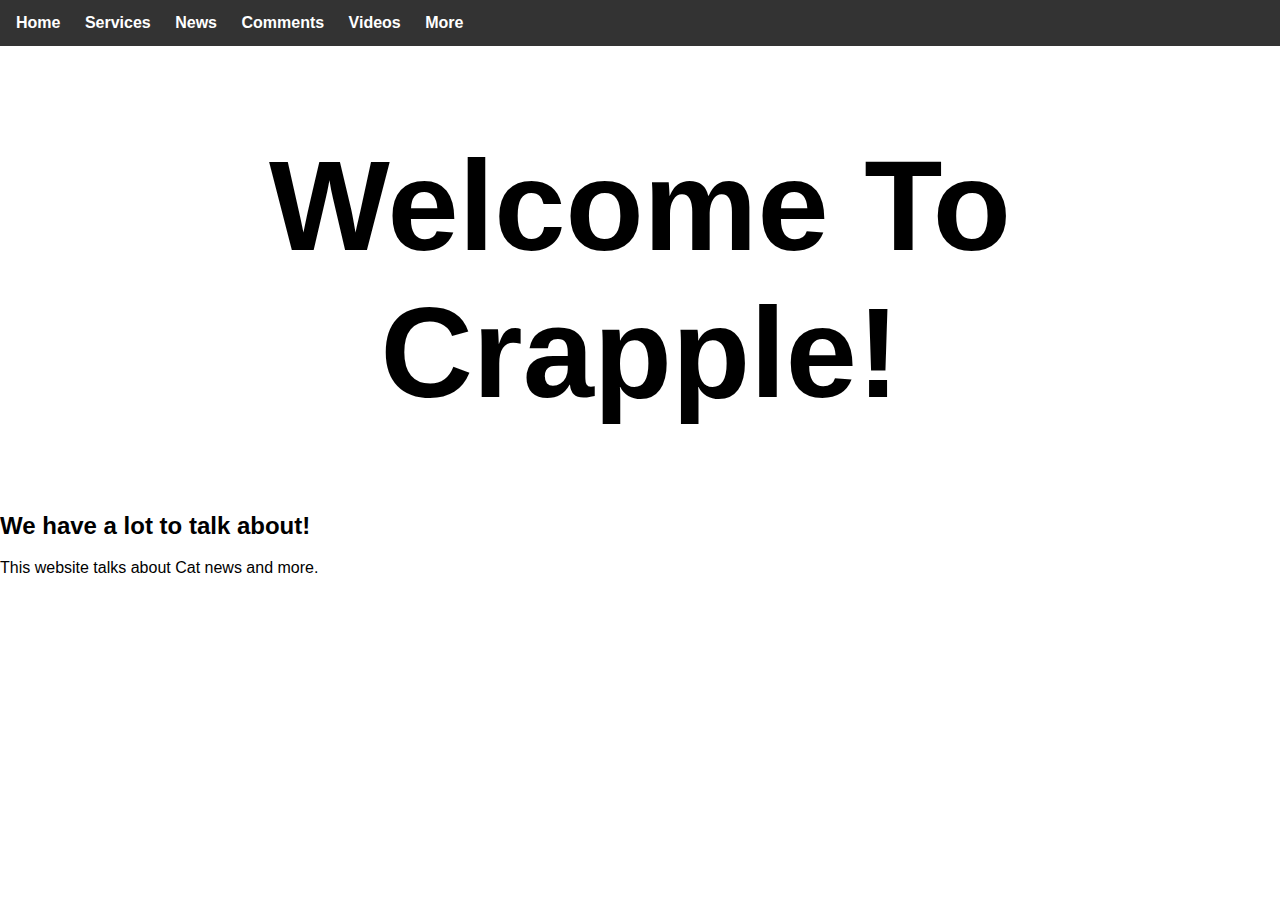
<file: index.html>
<!DOCTYPE html>
<html>
    <head>
        <meta name="viewport" content="width=device-width, initial-scale=1.0">
        <title>Crapple</title>
        <link rel="shortcut icon" type="image/x-icon" href="favicon.ico">
        <link rel="stylesheet" href="style.css" type="text/css">
    </head>
    <body>
   <ul class="nav-menu">
        <li><a href="https://crappleco.github.io/CrappleHome/">Home</a></li>
        <li>
            <a href="#">Services</a>
            <ul class="dropdown">
                <li><a href="#">Web Design</a></li>
                <li><a href="#">Graphic Design</a></li>
                <li><a href="#">SEO</a></li>
            </ul>
        </li>
        <li><a href="crapplenews.html">News</a></li>
        <li><a href="com.html">Comments</a></li>
        <li><a href="videos.html">Videos</a></li>
        <li>
            <a href="#">More</a>
            <ul class="dropdown">
                <li><a href="aboutus.html">About</a></li>
                <li><a href="#">FAQs</a></li>
                <li><a href="#">Privacy Policy</a></li>
            </ul>
            
 
        </li>
    </ul>
        <div class="container">
        <h1 class = "h1" style="font-size:10vw">Welcome To Crapple!</h1>
            <h2>We have a lot to talk about!</h2>
        <p>This website talks about Cat news and more.</p>
    </div>
    </body>
</html>
</file>
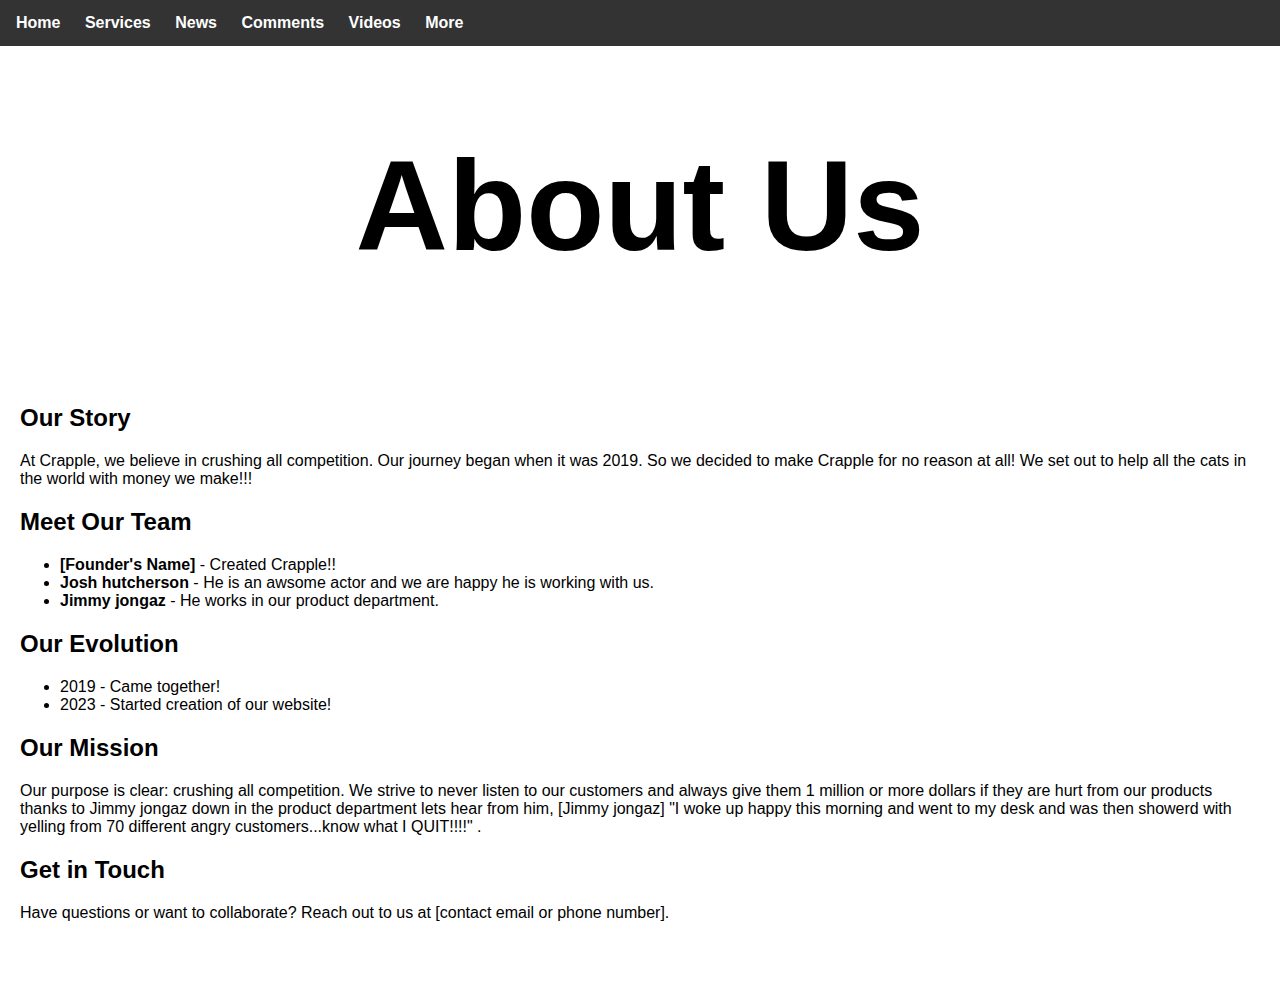
<file: aboutus.html>
<!DOCTYPE html>
<html>
    <head>
        <meta name="viewport" content="width=device-width, initial-scale=1.0">
        <title>AboutCrapple</title>
          <link rel="shortcut icon" type="image/x-icon" href="favicon.ico">
   <link rel="stylesheet" href="style.css" type="text/css">
    </head>
    <body>
<ul class="nav-menu">
        <li><a href="https://crappleco.github.io/CrappleHome/">Home</a></li>
        <li>
            <a href="#">Services</a>
            <ul class="dropdown">
                <li><a href="#">Web Design</a></li>
                <li><a href="#">Graphic Design</a></li>
                <li><a href="#">SEO</a></li>
            </ul>
        </li>
        <li><a href="crapplenews.html">News</a></li>
        <li><a href="com.html">Comments</a></li>
        <li><a href="videos.html">Videos</a></li>
        <li>
            <a href="#">More</a>
            <ul class="dropdown">
                <li><a href="aboutus.html">About</a></li>
                <li><a href="#">FAQs</a></li>
                <li><a href="#">Privacy Policy</a></li>
            </ul>
          
        </li>
    </ul>
    <h1 class = "h1" style="font-size:10vw">About Us</h1>

    <main>
        <section id="our-story">
            <h2>Our Story</h2>
            <p>At Crapple, we believe in crushing all competition. Our journey began when it was 2019. So we decided to make Crapple for no reason at all! We set out to help all the cats in the world with money we make!!!</p>
        </section>
        <section id="meet-the-team">
            <h2>Meet Our Team</h2>
            <ul>
                <li><strong>[Founder's Name]</strong> - Created Crapple!!</li>
                <li><strong>Josh hutcherson</strong> - He is an awsome actor and we are happy he is working with us.</li>
                <li><strong>Jimmy jongaz</strong> - He works in our product department.</li>
            </ul>
        </section>
        <section id="our-evolution">
            <h2>Our Evolution</h2>
            <ul>
                <li>2019 - Came together!</li>
                <li>2023 - Started creation of our website!</li>
            </ul>
        </section>
        <section id="our-mission">
            <h2>Our Mission</h2>
            <p>Our purpose is clear: crushing all competition. We strive to never listen to our customers and always give them 1 million or more dollars if they are hurt from our products thanks to Jimmy jongaz down in the product department lets hear from him, [Jimmy jongaz] "I woke up happy this morning and went to my desk and was then showerd with yelling from 70 different angry customers...know what I QUIT!!!!" .</p>
        </section>
        <section id="get-in-touch">
            <h2>Get in Touch</h2>
            <p>Have questions or want to collaborate? Reach out to us at [contact email or phone number].</p>
        </section>
    </main>    <br>


    </body>
</html>
</file>
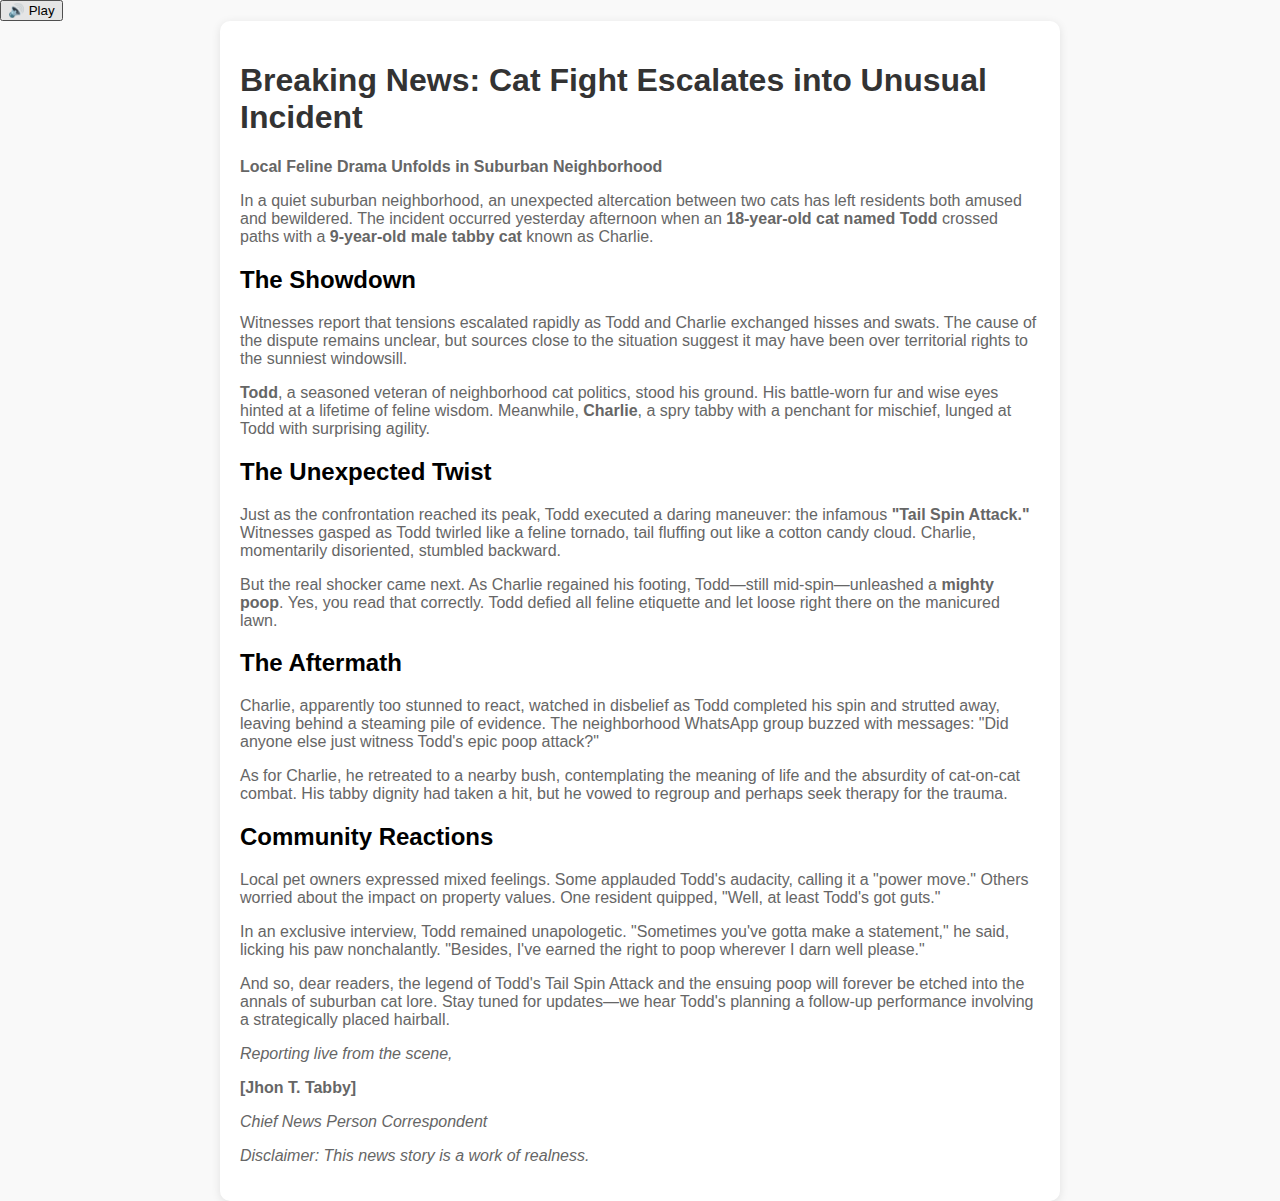
<file: catfight.html>
<!DOCTYPE html>
<html lang="en">
<head>
    <meta charset="UTF-8">
    <meta name="viewport" content="width=device-width, initial-scale=1.0">
     <link rel="shortcut icon" type="image/x-icon" href="favicon.ico">
    <title>Breaking News: Cat Fight Escalates</title>
    <style>
        body {
            font-family: Arial, sans-serif;
            background-color: #f9f9f9;
            margin: 0;
            padding: 0;
        }
        .container {
            max-width: 800px;
            margin: 0 auto;
            padding: 20px;
            background-color: #ffffff;
            border-radius: 10px;
            box-shadow: 0 2px 10px rgba(0, 0, 0, 0.1);
        }
        h1 {
            color: #333;
        }
        p {
            color: #666;
        }
    </style>
</head>
<body>
    <script>
        // Check if browser supports SpeechSynthesis
if ('speechSynthesis' in window) {
    var synthesis = window.speechSynthesis;
} else {
    console.log('Text-to-speech not supported.');
}

// Create an utterance with your desired message
var msg = new SpeechSynthesisUtterance("Breaking News: Cat Fight Escalates into Unusual Incident
Local Feline Drama Unfolds in Suburban Neighborhood

In a quiet suburban neighborhood, an unexpected altercation between two cats has left residents both amused and bewildered. The incident occurred yesterday afternoon when an 18-year-old cat named Todd crossed paths with a 9-year-old male tabby cat known as Charlie.

The Showdown
Witnesses report that tensions escalated rapidly as Todd and Charlie exchanged hisses and swats. The cause of the dispute remains unclear, but sources close to the situation suggest it may have been over territorial rights to the sunniest windowsill.

Todd, a seasoned veteran of neighborhood cat politics, stood his ground. His battle-worn fur and wise eyes hinted at a lifetime of feline wisdom. Meanwhile, Charlie, a spry tabby with a penchant for mischief, lunged at Todd with surprising agility.

The Unexpected Twist
Just as the confrontation reached its peak, Todd executed a daring maneuver: the infamous "Tail Spin Attack." Witnesses gasped as Todd twirled like a feline tornado, tail fluffing out like a cotton candy cloud. Charlie, momentarily disoriented, stumbled backward.

But the real shocker came next. As Charlie regained his footing, Todd—still mid-spin—unleashed a mighty poop. Yes, you read that correctly. Todd defied all feline etiquette and let loose right there on the manicured lawn.

The Aftermath
Charlie, apparently too stunned to react, watched in disbelief as Todd completed his spin and strutted away, leaving behind a steaming pile of evidence. The neighborhood WhatsApp group buzzed with messages: "Did anyone else just witness Todd's epic poop attack?"

As for Charlie, he retreated to a nearby bush, contemplating the meaning of life and the absurdity of cat-on-cat combat. His tabby dignity had taken a hit, but he vowed to regroup and perhaps seek therapy for the trauma.

Community Reactions
Local pet owners expressed mixed feelings. Some applauded Todd's audacity, calling it a "power move." Others worried about the impact on property values. One resident quipped, "Well, at least Todd's got guts."

In an exclusive interview, Todd remained unapologetic. "Sometimes you've gotta make a statement," he said, licking his paw nonchalantly. "Besides, I've earned the right to poop wherever I darn well please."

And so, dear readers, the legend of Todd's Tail Spin Attack and the ensuing poop will forever be etched into the annals of suburban cat lore. Stay tuned for updates—we hear Todd's planning a follow-up performance involving a strategically placed hairball.

Reporting live from the scene,

[Jhon T. Tabby]

Chief News Person Correspondent

Disclaimer: This news story is a work of realness.");

// Optional: Set voice, pitch, and rate (adjust as needed)
// msg.voice = synthesis.getVoices()[0]; // Set a specific voice
// msg.pitch = 1; // Pitch (0 to 2)
// msg.rate = 1; // Speaking rate (0.1 to 10)

// Speak the message
synthesis.speak(msg);

    </script>
    
  <script src="https://code.responsivevoice.org/responsivevoice.js?key=zvhUFgaX"></script>
    <input onclick="responsiveVoice.speak('Breaking News: Cat Fight Escalates into Unusual Incident
Local Feline Drama Unfolds in Suburban Neighborhood

In a quiet suburban neighborhood, an unexpected altercation between two cats has left residents both amused and bewildered. The incident occurred yesterday afternoon when an 18-year-old cat named Todd crossed paths with a 9-year-old male tabby cat known as Charlie.

The Showdown
Witnesses report that tensions escalated rapidly as Todd and Charlie exchanged hisses and swats. The cause of the dispute remains unclear, but sources close to the situation suggest it may have been over territorial rights to the sunniest windowsill.

Todd, a seasoned veteran of neighborhood cat politics, stood his ground. His battle-worn fur and wise eyes hinted at a lifetime of feline wisdom. Meanwhile, Charlie, a spry tabby with a penchant for mischief, lunged at Todd with surprising agility.

The Unexpected Twist
Just as the confrontation reached its peak, Todd executed a daring maneuver: the infamous "Tail Spin Attack." Witnesses gasped as Todd twirled like a feline tornado, tail fluffing out like a cotton candy cloud. Charlie, momentarily disoriented, stumbled backward.

But the real shocker came next. As Charlie regained his footing, Todd—still mid-spin—unleashed a mighty poop. Yes, you read that correctly. Todd defied all feline etiquette and let loose right there on the manicured lawn.

The Aftermath
Charlie, apparently too stunned to react, watched in disbelief as Todd completed his spin and strutted away, leaving behind a steaming pile of evidence. The neighborhood WhatsApp group buzzed with messages: "Did anyone else just witness Todd's epic poop attack?"

As for Charlie, he retreated to a nearby bush, contemplating the meaning of life and the absurdity of cat-on-cat combat. His tabby dignity had taken a hit, but he vowed to regroup and perhaps seek therapy for the trauma.

Community Reactions
Local pet owners expressed mixed feelings. Some applauded Todd's audacity, calling it a "power move." Others worried about the impact on property values. One resident quipped, "Well, at least Todd's got guts."

In an exclusive interview, Todd remained unapologetic. "Sometimes you've gotta make a statement," he said, licking his paw nonchalantly. "Besides, I've earned the right to poop wherever I darn well please."

And so, dear readers, the legend of Todd's Tail Spin Attack and the ensuing poop will forever be etched into the annals of suburban cat lore. Stay tuned for updates—we hear Todd's planning a follow-up performance involving a strategically placed hairball.

Reporting live from the scene,

[Jhon T. Tabby]

Chief News Person Correspondent

Disclaimer: This news story is a work of realness.');" type="button" value="🔊 Play" />

    <script>
        function speakText(text) {
    var msg = new SpeechSynthesisUtterance(text);
    window.speechSynthesis.speak(msg);
}

// Usage:
speakText("
Witnesses report that tensions escalated rapidly as Todd and Charlie exchanged hisses and swats. The cause of the dispute remains unclear, but sources close to the situation suggest it may have been over territorial rights to the sunniest windowsill.

Todd, a seasoned veteran of neighborhood cat politics, stood his ground. His battle-worn fur and wise eyes hinted at a lifetime of feline wisdom. Meanwhile, Charlie, a spry tabby with a penchant for mischief, lunged at Todd with surprising agility.

The Unexpected Twist
Just as the confrontation reached its peak, Todd executed a daring maneuver: the infamous "Tail Spin Attack." Witnesses gasped as Todd twirled like a feline tornado, tail fluffing out like a cotton candy cloud. Charlie, momentarily disoriented, stumbled backward.

But the real shocker came next. As Charlie regained his footing, Todd—still mid-spin—unleashed a mighty poop. Yes, you read that correctly. Todd defied all feline etiquette and let loose right there on the manicured lawn.

The Aftermath
Charlie, apparently too stunned to react, watched in disbelief as Todd completed his spin and strutted away, leaving behind a steaming pile of evidence. The neighborhood WhatsApp group buzzed with messages: "Did anyone else just witness Todd's epic poop attack?"

As for Charlie, he retreated to a nearby bush, contemplating the meaning of life and the absurdity of cat-on-cat combat. His tabby dignity had taken a hit, but he vowed to regroup and perhaps seek therapy for the trauma.

Community Reactions
Local pet owners expressed mixed feelings. Some applauded Todd's audacity, calling it a "power move." Others worried about the impact on property values. One resident quipped, "Well, at least Todd's got guts."

In an exclusive interview, Todd remained unapologetic. "Sometimes you've gotta make a statement," he said, licking his paw nonchalantly. "Besides, I've earned the right to poop wherever I darn well please."

And so, dear readers, the legend of Todd's Tail Spin Attack and the ensuing poop will forever be etched into the annals of suburban cat lore. Stay tuned for updates—we hear Todd's planning a follow-up performance involving a strategically placed hairball.

Reporting live from the scene,

[Jhon T. Tabby]

Chief News Person Correspondent

Disclaimer: This news story is a work of realness.");

    </script>
    <div class="container">
        <h1>Breaking News: Cat Fight Escalates into Unusual Incident</h1>
        <p><strong>Local Feline Drama Unfolds in Suburban Neighborhood</strong></p>
        <p>In a quiet suburban neighborhood, an unexpected altercation between two cats has left residents both amused and bewildered. The incident occurred yesterday afternoon when an <strong>18-year-old cat named Todd</strong> crossed paths with a <strong>9-year-old male tabby cat</strong> known as Charlie.</p>
        <h2>The Showdown</h2>
        <p>Witnesses report that tensions escalated rapidly as Todd and Charlie exchanged hisses and swats. The cause of the dispute remains unclear, but sources close to the situation suggest it may have been over territorial rights to the sunniest windowsill.</p>
        <p><strong>Todd</strong>, a seasoned veteran of neighborhood cat politics, stood his ground. His battle-worn fur and wise eyes hinted at a lifetime of feline wisdom. Meanwhile, <strong>Charlie</strong>, a spry tabby with a penchant for mischief, lunged at Todd with surprising agility.</p>
        <h2>The Unexpected Twist</h2>
        <p>Just as the confrontation reached its peak, Todd executed a daring maneuver: the infamous <strong>"Tail Spin Attack."</strong> Witnesses gasped as Todd twirled like a feline tornado, tail fluffing out like a cotton candy cloud. Charlie, momentarily disoriented, stumbled backward.</p>
        <p>But the real shocker came next. As Charlie regained his footing, Todd—still mid-spin—unleashed a <strong>mighty poop</strong>. Yes, you read that correctly. Todd defied all feline etiquette and let loose right there on the manicured lawn.</p>
        <h2>The Aftermath</h2>
        <p>Charlie, apparently too stunned to react, watched in disbelief as Todd completed his spin and strutted away, leaving behind a steaming pile of evidence. The neighborhood WhatsApp group buzzed with messages: "Did anyone else just witness Todd's epic poop attack?"</p>
        <p>As for Charlie, he retreated to a nearby bush, contemplating the meaning of life and the absurdity of cat-on-cat combat. His tabby dignity had taken a hit, but he vowed to regroup and perhaps seek therapy for the trauma.</p>
        <h2>Community Reactions</h2>
        <p>Local pet owners expressed mixed feelings. Some applauded Todd's audacity, calling it a "power move." Others worried about the impact on property values. One resident quipped, "Well, at least Todd's got guts."</p>
        <p>In an exclusive interview, Todd remained unapologetic. "Sometimes you've gotta make a statement," he said, licking his paw nonchalantly. "Besides, I've earned the right to poop wherever I darn well please."</p>
        <p>And so, dear readers, the legend of Todd's Tail Spin Attack and the ensuing poop will forever be etched into the annals of suburban cat lore. Stay tuned for updates—we hear Todd's planning a follow-up performance involving a strategically placed hairball.</p>
        <p><em>Reporting live from the scene,</em></p>
        <p><strong>[Jhon T. Tabby]</strong></p>
        <p><em>Chief News Person Correspondent</em></p>
        <p><em>Disclaimer: This news story is a work of realness.</em></p>
    </div>
</body>
</html>
</file>
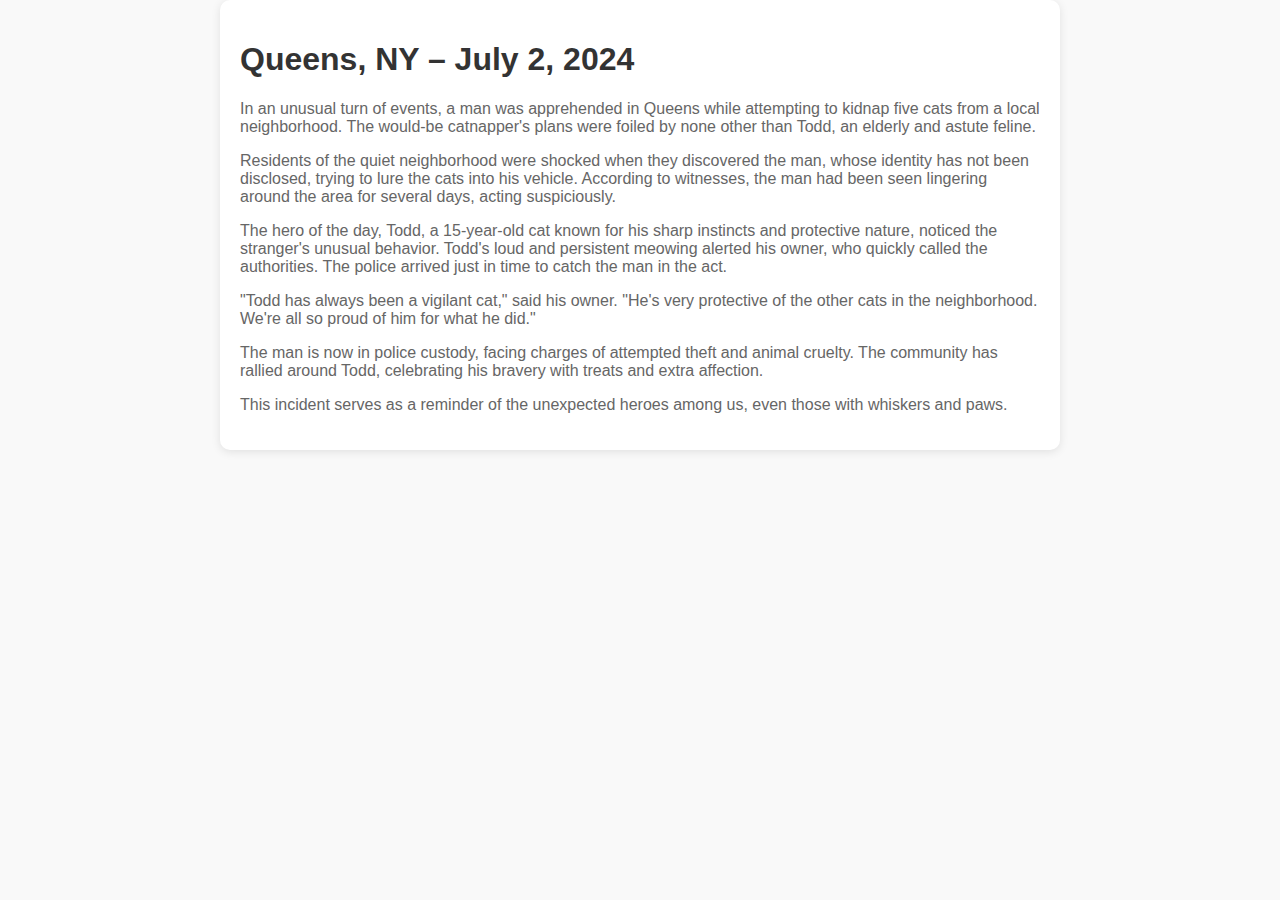
<file: catnapping.html>
<!DOCTYPE html>
<html lang="en">
<head>
    <meta charset="UTF-8">
    <meta name="viewport" content="width=device-width, initial-scale=1.0">
     <link rel="shortcut icon" type="image/x-icon" href="favicon.ico">
    <title>News Report</title>
        <style>
        body {
            font-family: Arial, sans-serif;
            background-color: #f9f9f9;
            margin: 0;
            padding: 0;
        }
        .container {
            max-width: 800px;
            margin: 0 auto;
            padding: 20px;
            background-color: #ffffff;
            border-radius: 10px;
            box-shadow: 0 2px 10px rgba(0, 0, 0, 0.1);
        }
        h1 {
            color: #333;
        }
        p {
            color: #666;
        }
    </style>
    </style>
</head>
<body>
    <div class="container">
        <h1>Queens, NY – July 2, 2024</h1>
        <p>In an unusual turn of events, a man was apprehended in Queens while attempting to kidnap five cats from a local neighborhood. The would-be catnapper's plans were foiled by none other than Todd, an elderly and astute feline.</p>
        <p>Residents of the quiet neighborhood were shocked when they discovered the man, whose identity has not been disclosed, trying to lure the cats into his vehicle. According to witnesses, the man had been seen lingering around the area for several days, acting suspiciously.</p>
        <p>The hero of the day, Todd, a 15-year-old cat known for his sharp instincts and protective nature, noticed the stranger's unusual behavior. Todd's loud and persistent meowing alerted his owner, who quickly called the authorities. The police arrived just in time to catch the man in the act.</p>
        <p>"Todd has always been a vigilant cat," said his owner. "He's very protective of the other cats in the neighborhood. We're all so proud of him for what he did."</p>
        <p>The man is now in police custody, facing charges of attempted theft and animal cruelty. The community has rallied around Todd, celebrating his bravery with treats and extra affection.</p>
        <p>This incident serves as a reminder of the unexpected heroes among us, even those with whiskers and paws.</p>
    </div>
</body>
</html>
</file>
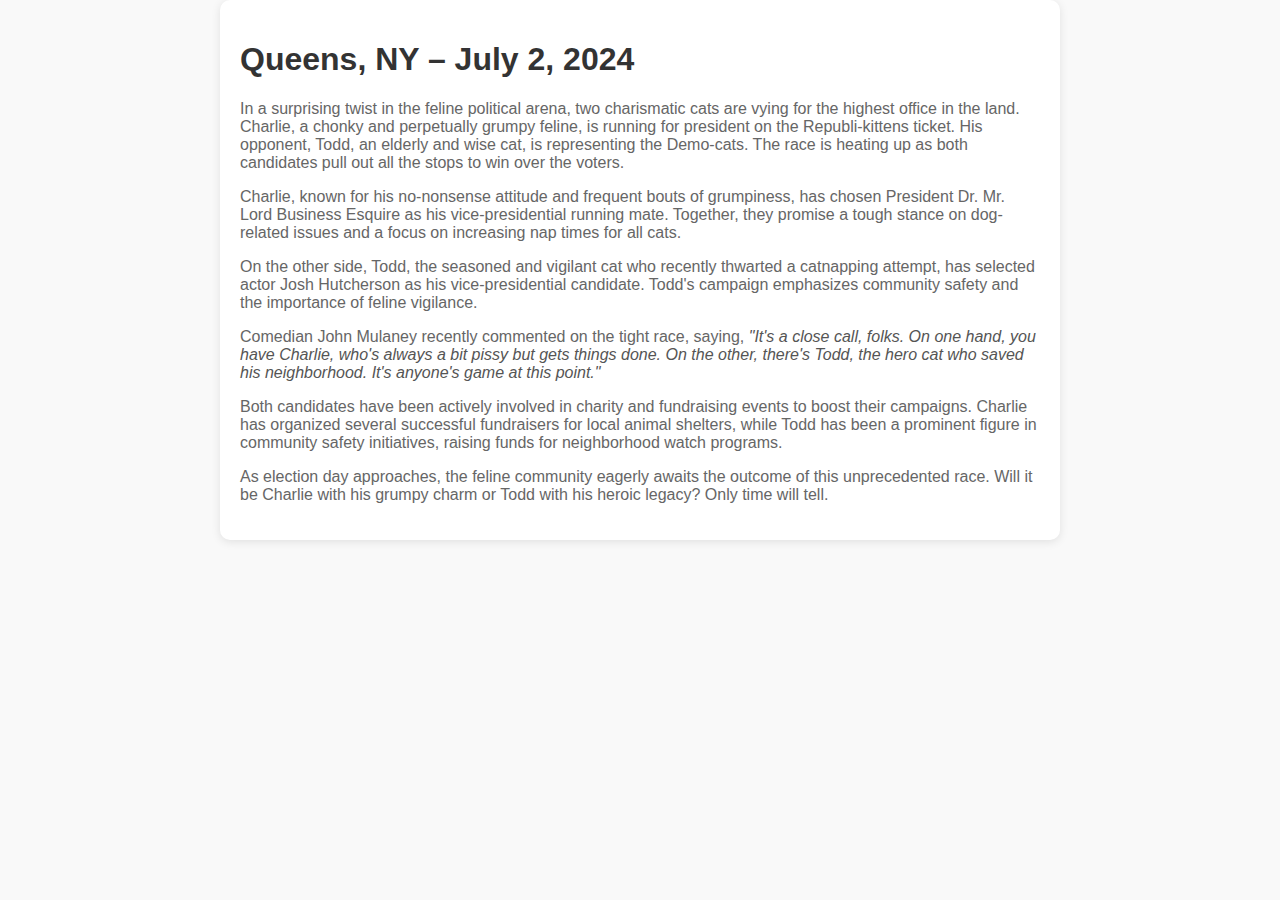
<file: catpolitics.html>
<!DOCTYPE html>
<html lang="en">
<head>
    <meta charset="UTF-8">
    <meta name="viewport" content="width=device-width, initial-scale=1.0">
     <link rel="shortcut icon" type="image/x-icon" href="favicon.ico">
    <title>Feline Presidential Race</title>
        <style>
        body {
            font-family: Arial, sans-serif;
            background-color: #f9f9f9;
            margin: 0;
            padding: 0;
        }
        .container {
            max-width: 800px;
            margin: 0 auto;
            padding: 20px;
            background-color: #ffffff;
            border-radius: 10px;
            box-shadow: 0 2px 10px rgba(0, 0, 0, 0.1);
        }
        h1 {
            color: #333;
        }
        p {
            color: #666;
        }
        .quote {
            font-style: italic;
            color: #555;
        }
        
    </style>
</head>
<body>
     <div class="container">
        <h1>Queens, NY – July 2, 2024</h1>
        <p>In a surprising twist in the feline political arena, two charismatic cats are vying for the highest office in the land. Charlie, a chonky and perpetually grumpy feline, is running for president on the Republi-kittens ticket. His opponent, Todd, an elderly and wise cat, is representing the Demo-cats. The race is heating up as both candidates pull out all the stops to win over the voters.</p>
        <p>Charlie, known for his no-nonsense attitude and frequent bouts of grumpiness, has chosen President Dr. Mr. Lord Business Esquire as his vice-presidential running mate. Together, they promise a tough stance on dog-related issues and a focus on increasing nap times for all cats.</p>
        <p>On the other side, Todd, the seasoned and vigilant cat who recently thwarted a catnapping attempt, has selected actor Josh Hutcherson as his vice-presidential candidate. Todd's campaign emphasizes community safety and the importance of feline vigilance.</p>
        <p>Comedian John Mulaney recently commented on the tight race, saying, <span class="quote">"It's a close call, folks. On one hand, you have Charlie, who's always a bit pissy but gets things done. On the other, there's Todd, the hero cat who saved his neighborhood. It's anyone's game at this point."</span></p>
        <p>Both candidates have been actively involved in charity and fundraising events to boost their campaigns. Charlie has organized several successful fundraisers for local animal shelters, while Todd has been a prominent figure in community safety initiatives, raising funds for neighborhood watch programs.</p>
        <p>As election day approaches, the feline community eagerly awaits the outcome of this unprecedented race. Will it be Charlie with his grumpy charm or Todd with his heroic legacy? Only time will tell.</p>
    </div>
</body>
</html>
</file>
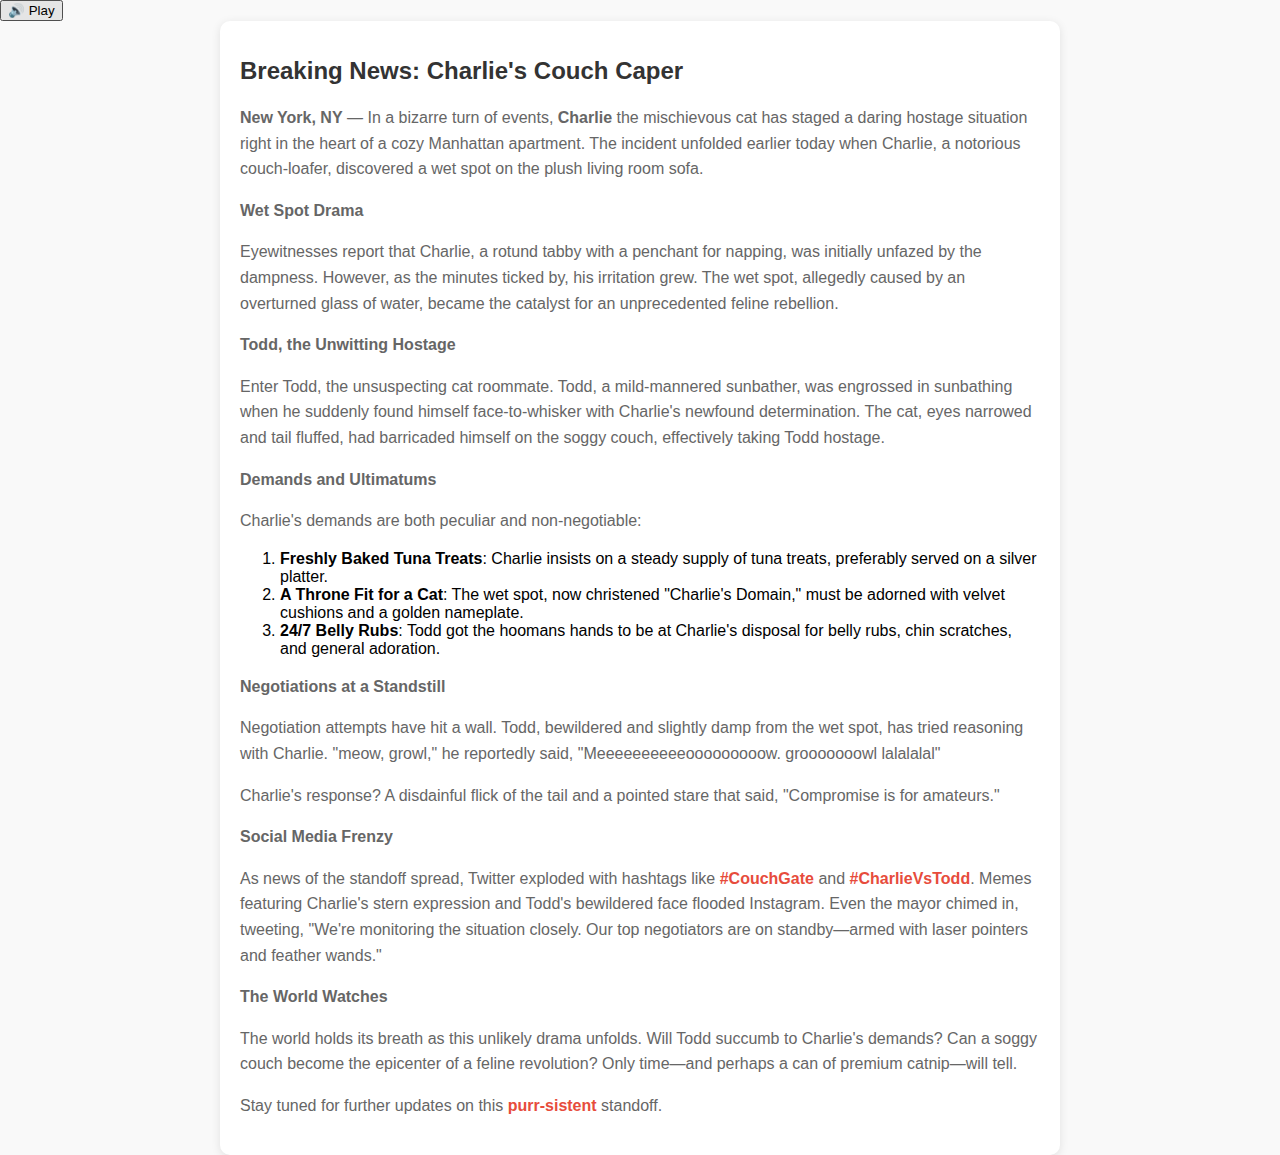
<file: couchcaper.html>
<!DOCTYPE html>
<html lang="en">
<head>
    <meta charset="UTF-8">
    <meta name="viewport" content="width=device-width, initial-scale=1.0">
     <link rel="shortcut icon" type="image/x-icon" href="favicon.ico">
    <title>Breaking News: Charlie's Couch Caper</title>
    <style>
        body {
            font-family: Arial, sans-serif;
            background-color: #f9f9f9;
            margin: 0;
            padding: 0;
        }
        .container {
            max-width: 800px;
            margin: 0 auto;
            padding: 20px;
            background-color: #ffffff;
            border-radius: 10px;
            box-shadow: 0 2px 10px rgba(0, 0, 0, 0.1);
        }
        h1 {
            color: #333;
            font-size: 24px;
            margin-bottom: 20px;
        }
        p {
            color: #666;
            font-size: 16px;
            line-height: 1.6;
        }
        .highlight {
            font-weight: bold;
            color: #e74c3c;
        }
        .emoji {
            font-size: 24px;
            margin-left: 5px;
        }
    </style>
</head>
<body>
        <script>
        // Check if browser supports SpeechSynthesis
if ('speechSynthesis' in window) {
    var synthesis = window.speechSynthesis;
} else {
    console.log('Text-to-speech not supported.');
}

// Create an utterance with your desired message
var msg = new SpeechSynthesisUtterance("Breaking News: Charlie's Couch Caper
New York, NY — In a bizarre turn of events, Charlie the mischievous cat has staged a daring hostage situation right in the heart of a cozy Manhattan apartment. The incident unfolded earlier today when Charlie, a notorious couch-loafer, discovered a wet spot on the plush living room sofa.

Wet Spot Drama

Eyewitnesses report that Charlie, a rotund tabby with a penchant for napping, was initially unfazed by the dampness. However, as the minutes ticked by, his irritation grew. The wet spot, allegedly caused by an overturned glass of water, became the catalyst for an unprecedented feline rebellion.

Todd, the Unwitting Hostage

Enter Todd, the unsuspecting cat roommate. Todd, a mild-mannered sunbather, was engrossed in sunbathing when he suddenly found himself face-to-whisker with Charlie's newfound determination. The cat, eyes narrowed and tail fluffed, had barricaded himself on the soggy couch, effectively taking Todd hostage.

Demands and Ultimatums

Charlie's demands are both peculiar and non-negotiable:

Freshly Baked Tuna Treats: Charlie insists on a steady supply of tuna treats, preferably served on a silver platter.
A Throne Fit for a Cat: The wet spot, now christened "Charlie's Domain," must be adorned with velvet cushions and a golden nameplate.
24/7 Belly Rubs: Todd got the hoomans hands to be at Charlie's disposal for belly rubs, chin scratches, and general adoration.
Negotiations at a Standstill

Negotiation attempts have hit a wall. Todd, bewildered and slightly damp from the wet spot, has tried reasoning with Charlie. "meow, growl," he reportedly said, "Meeeeeeeeeeooooooooow. grooooooowl lalalalal"

Charlie's response? A disdainful flick of the tail and a pointed stare that said, "Compromise is for amateurs."

Social Media Frenzy

As news of the standoff spread, Twitter exploded with hashtags like #CouchGate and #CharlieVsTodd. Memes featuring Charlie's stern expression and Todd's bewildered face flooded Instagram. Even the mayor chimed in, tweeting, "We're monitoring the situation closely. Our top negotiators are on standby—armed with laser pointers and feather wands."

The World Watches

The world holds its breath as this unlikely drama unfolds. Will Todd succumb to Charlie's demands? Can a soggy couch become the epicenter of a feline revolution? Only time—and perhaps a can of premium catnip—will tell.

Stay tuned for further updates on this purr-sistent standoff.");

// Optional: Set voice, pitch, and rate (adjust as needed)
// msg.voice = synthesis.getVoices()[0]; // Set a specific voice
// msg.pitch = 1; // Pitch (0 to 2)
// msg.rate = 1; // Speaking rate (0.1 to 10)

// Speak the message
synthesis.speak(msg);

    </script>
  <script src="https://code.responsivevoice.org/responsivevoice.js?key=2FyS6qCT"></script>
    <input onclick="responsiveVoice.speak("Breaking News: Charlie's Couch Caper
New York, NY — In a bizarre turn of events, Charlie the mischievous cat has staged a daring hostage situation right in the heart of a cozy Manhattan apartment. The incident unfolded earlier today when Charlie, a notorious couch-loafer, discovered a wet spot on the plush living room sofa.

Wet Spot Drama

Eyewitnesses report that Charlie, a rotund tabby with a penchant for napping, was initially unfazed by the dampness. However, as the minutes ticked by, his irritation grew. The wet spot, allegedly caused by an overturned glass of water, became the catalyst for an unprecedented feline rebellion.

Todd, the Unwitting Hostage

Enter Todd, the unsuspecting cat roommate. Todd, a mild-mannered sunbather, was engrossed in sunbathing when he suddenly found himself face-to-whisker with Charlie's newfound determination. The cat, eyes narrowed and tail fluffed, had barricaded himself on the soggy couch, effectively taking Todd hostage.

Demands and Ultimatums

Charlie's demands are both peculiar and non-negotiable:

Freshly Baked Tuna Treats: Charlie insists on a steady supply of tuna treats, preferably served on a silver platter.
A Throne Fit for a Cat: The wet spot, now christened "Charlie's Domain," must be adorned with velvet cushions and a golden nameplate.
24/7 Belly Rubs: Todd got the hoomans hands to be at Charlie's disposal for belly rubs, chin scratches, and general adoration.
Negotiations at a Standstill

Negotiation attempts have hit a wall. Todd, bewildered and slightly damp from the wet spot, has tried reasoning with Charlie. "meow, growl," he reportedly said, "Meeeeeeeeeeooooooooow. grooooooowl lalalalal"

Charlie's response? A disdainful flick of the tail and a pointed stare that said, "Compromise is for amateurs."

Social Media Frenzy

As news of the standoff spread, Twitter exploded with hashtags like #CouchGate and #CharlieVsTodd. Memes featuring Charlie's stern expression and Todd's bewildered face flooded Instagram. Even the mayor chimed in, tweeting, "We're monitoring the situation closely. Our top negotiators are on standby—armed with laser pointers and feather wands."

The World Watches

The world holds its breath as this unlikely drama unfolds. Will Todd succumb to Charlie's demands? Can a soggy couch become the epicenter of a feline revolution? Only time—and perhaps a can of premium catnip—will tell.

Stay tuned for further updates on this purr-sistent standoff.");" type="button" value="🔊 Play" />

    <script>
        function speakText(text) {
    var msg = new SpeechSynthesisUtterance(text);
    window.speechSynthesis.speak(msg);
}

// Usage:
speakText("Breaking News: Charlie's Couch Caper
New York, NY — In a bizarre turn of events, Charlie the mischievous cat has staged a daring hostage situation right in the heart of a cozy Manhattan apartment. The incident unfolded earlier today when Charlie, a notorious couch-loafer, discovered a wet spot on the plush living room sofa.

Wet Spot Drama

Eyewitnesses report that Charlie, a rotund tabby with a penchant for napping, was initially unfazed by the dampness. However, as the minutes ticked by, his irritation grew. The wet spot, allegedly caused by an overturned glass of water, became the catalyst for an unprecedented feline rebellion.

Todd, the Unwitting Hostage

Enter Todd, the unsuspecting cat roommate. Todd, a mild-mannered sunbather, was engrossed in sunbathing when he suddenly found himself face-to-whisker with Charlie's newfound determination. The cat, eyes narrowed and tail fluffed, had barricaded himself on the soggy couch, effectively taking Todd hostage.

Demands and Ultimatums

Charlie's demands are both peculiar and non-negotiable:

Freshly Baked Tuna Treats: Charlie insists on a steady supply of tuna treats, preferably served on a silver platter.
A Throne Fit for a Cat: The wet spot, now christened "Charlie's Domain," must be adorned with velvet cushions and a golden nameplate.
24/7 Belly Rubs: Todd got the hoomans hands to be at Charlie's disposal for belly rubs, chin scratches, and general adoration.
Negotiations at a Standstill

Negotiation attempts have hit a wall. Todd, bewildered and slightly damp from the wet spot, has tried reasoning with Charlie. "meow, growl," he reportedly said, "Meeeeeeeeeeooooooooow. grooooooowl lalalalal"

Charlie's response? A disdainful flick of the tail and a pointed stare that said, "Compromise is for amateurs."

Social Media Frenzy

As news of the standoff spread, Twitter exploded with hashtags like #CouchGate and #CharlieVsTodd. Memes featuring Charlie's stern expression and Todd's bewildered face flooded Instagram. Even the mayor chimed in, tweeting, "We're monitoring the situation closely. Our top negotiators are on standby—armed with laser pointers and feather wands."

The World Watches

The world holds its breath as this unlikely drama unfolds. Will Todd succumb to Charlie's demands? Can a soggy couch become the epicenter of a feline revolution? Only time—and perhaps a can of premium catnip—will tell.

Stay tuned for further updates on this purr-sistent standoff.");

    </script>
    <div class="container">
        <h1>Breaking News: Charlie's Couch Caper</h1>
        <p><strong>New York, NY</strong> — In a bizarre turn of events, <strong>Charlie</strong> the mischievous cat has staged a daring hostage situation right in the heart of a cozy Manhattan apartment. The incident unfolded earlier today when Charlie, a notorious couch-loafer, discovered a wet spot on the plush living room sofa.</p>
        <p><strong>Wet Spot Drama</strong></p>
        <p>Eyewitnesses report that Charlie, a rotund tabby with a penchant for napping, was initially unfazed by the dampness. However, as the minutes ticked by, his irritation grew. The wet spot, allegedly caused by an overturned glass of water, became the catalyst for an unprecedented feline rebellion.</p>
        <p><strong>Todd, the Unwitting Hostage</strong></p>
        <p>Enter Todd, the unsuspecting cat roommate. Todd, a mild-mannered sunbather, was engrossed in sunbathing when he suddenly found himself face-to-whisker with Charlie's newfound determination. The cat, eyes narrowed and tail fluffed, had barricaded himself on the soggy couch, effectively taking Todd hostage.</p>
        <p><strong>Demands and Ultimatums</strong></p>
        <p>Charlie's demands are both peculiar and non-negotiable:</p>
        <ol>
            <li><strong>Freshly Baked Tuna Treats</strong>: Charlie insists on a steady supply of tuna treats, preferably served on a silver platter.</li>
            <li><strong>A Throne Fit for a Cat</strong>: The wet spot, now christened "Charlie's Domain," must be adorned with velvet cushions and a golden nameplate.</li>
            <li><strong>24/7 Belly Rubs</strong>: Todd got the hoomans hands to be at Charlie's disposal for belly rubs, chin scratches, and general adoration.</li>
        </ol>
        <p><strong>Negotiations at a Standstill</strong></p>
        <p>Negotiation attempts have hit a wall. Todd, bewildered and slightly damp from the wet spot, has tried reasoning with Charlie. "meow, growl," he reportedly said, "Meeeeeeeeeeooooooooow. grooooooowl lalalalal"</p>
        <p>Charlie's response? A disdainful flick of the tail and a pointed stare that said, "Compromise is for amateurs."</p>
        <p><strong>Social Media Frenzy</strong></p>
        <p>As news of the standoff spread, Twitter exploded with hashtags like <span class="highlight">#CouchGate</span> and <span class="highlight">#CharlieVsTodd</span>. Memes featuring Charlie's stern expression and Todd's bewildered face flooded Instagram. Even the mayor chimed in, tweeting, "We're monitoring the situation closely. Our top negotiators are on standby—armed with laser pointers and feather wands."</p>
        <p><strong>The World Watches</strong></p>
        <p>The world holds its breath as this unlikely drama unfolds. Will Todd succumb to Charlie's demands? Can a soggy couch become the epicenter of a feline revolution? Only time—and perhaps a can of premium catnip—will tell.</p>
        <p>Stay tuned for further updates on this <span class="highlight">purr-sistent</span> standoff.
        </p>
        <script src="https://code.responsivevoice.org/responsivevoice.js?key=2FyS6qCT"></script>
    </body>
</html>
</file>
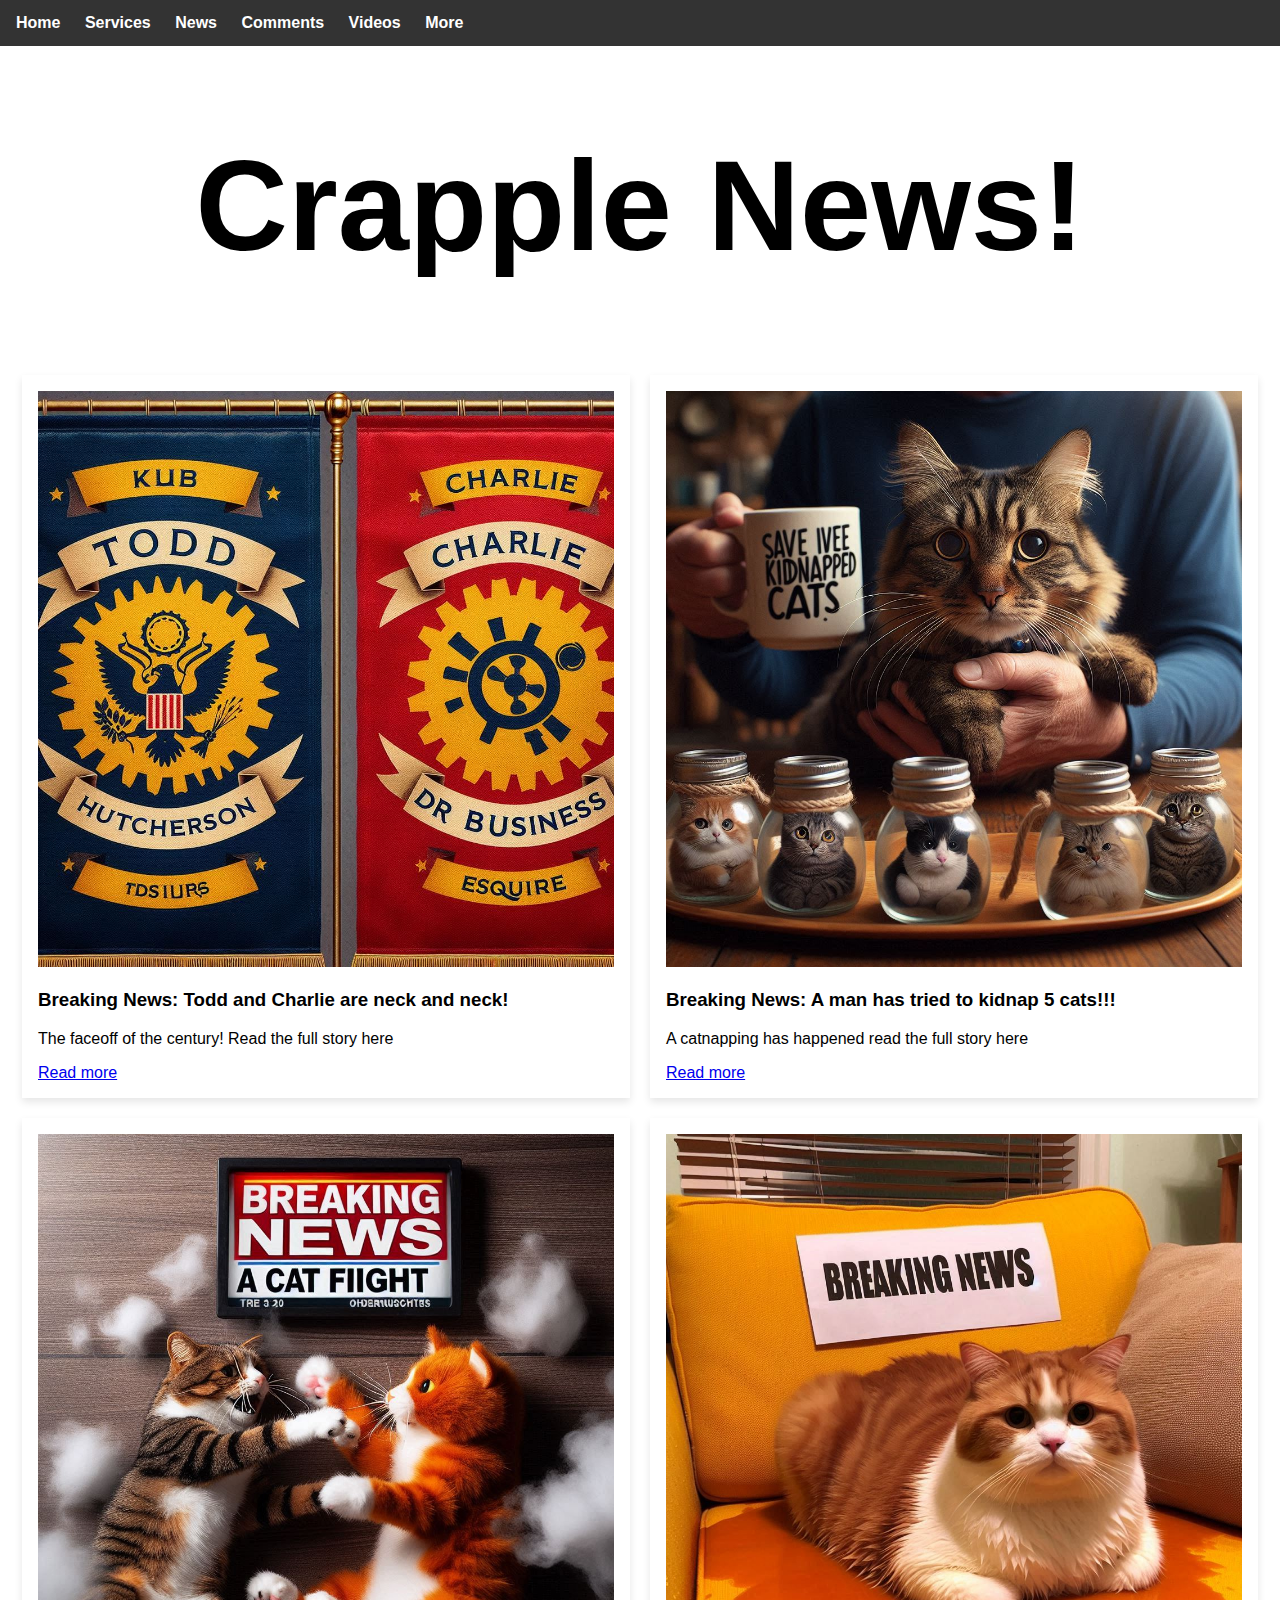
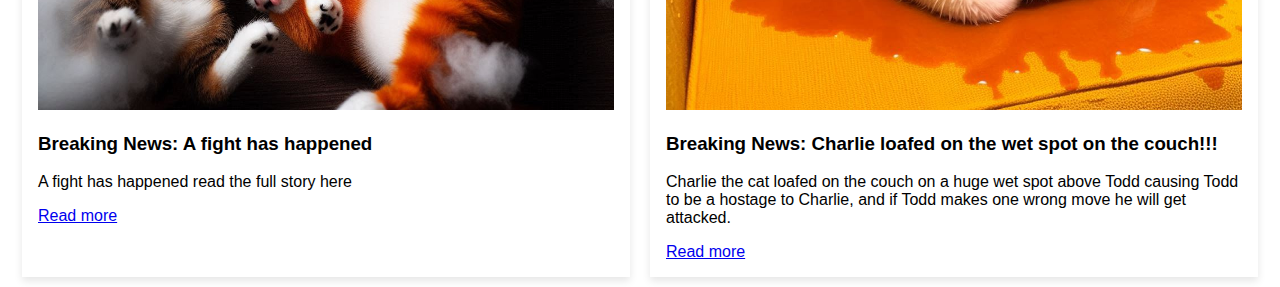
<file: crapplenews.html>
<!DOCTYPE html>
<html>
    <head>
        <meta name="viewport" content="width=device-width, initial-scale=1.0">    
        <title>CrappleNews</title>
           <link rel="shortcut icon" type="image/x-icon" href="favicon.ico">
<link rel="stylesheet" href="style.css" type="text/css">


<style>
.container {
    display: flex;
    flex-wrap: wrap;
    justify-content: center;
}
.article-card {
    width: 45%;
    margin: 10px;
    box-shadow: 0 4px 8px rgba(0, 0, 0, 0.1);
    padding: 16px;
    background-color: #fff;
}
.article-card img {
    width: 100%;
    height: auto;
}
</style>

        
    </head>    
    <body>
   <ul class="nav-menu">
        <li><a href="https://crappleco.github.io/CrappleHome/">Home</a></li>
        <li>
            <a href="#">Services</a>
            <ul class="dropdown">
                <li><a href="#">Web Design</a></li>
                <li><a href="#">Graphic Design</a></li>
                <li><a href="#">SEO</a></li>
            </ul>
        </li>
        
        <li><a href="crapplenews.html">News</a></li>
        <li><a href="com.html">Comments</a></li>
        <li><a href="videos.html">Videos</a></li>
        <li>
            <a href="#">More</a>
            <ul class="dropdown">
                <li><a href="aboutus.html">About</a></li>
                <li><a href="#">FAQs</a></li>
                <li><a href="#">Privacy Policy</a></li>
                
            </ul>
        </li>
    </ul>  
    
        <div class="container">
        <h1 class = "h1" style="font-size:10vw">Crapple News!</h1>

 <div class="container">
    <div class="article-card">
         <a href="catpolitics.html">
            <img src="image1.jpg" alt="Image 1">
        </a>
        <h3>Breaking News: Todd and Charlie are neck and neck!</h3>
        <p>The faceoff of the century! Read the full story here</p>
        <a href="catpolitics.html">Read more</a>
    </div>
    <div class="article-card">
          <a href="catnapping.html">
            <img src="image2.jpg" alt="Image 2">
        </a>
        <h3>Breaking News: A man has tried to kidnap 5 cats!!!</h3>
        <p>A catnapping has happened read the full story here</p>
        <a href="catnapping.html">Read more</a>
    </div>
    <div class="article-card">
          <a href="catfight.html">
            <img src="image3.jpg" alt="Image 3">
        </a>
        <h3>Breaking News: A fight has happened</h3>
        <p>A fight has happened read the full story here</p>
        <a href="catfight.html">Read more</a>
    </div>
    <div class="article-card">
          <a href="couchcaper.html">
            <img src="image4.jpg" alt="Image 4">
        </a>
        <h3>Breaking News: Charlie loafed on the wet spot on the couch!!!</h3>
        <p>Charlie the cat loafed on the couch on a huge wet spot above Todd causing Todd to be a hostage to Charlie, and if Todd makes one wrong move he will get attacked.</p>
        <a href="couchcaper.html">Read more</a>
    </div>
</div>



<!-- MailerLite Universal -->
<script>
    (function(w,d,e,u,f,l,n){w[f]=w[f]||function(){(w[f].q=w[f].q||[])
    .push(arguments);},l=d.createElement(e),l.async=1,l.src=u,
    n=d.getElementsByTagName(e)[0],n.parentNode.insertBefore(l,n);})
    (window,document,'script','https://assets.mailerlite.com/js/universal.js','ml');
    ml('account', '1015833');
</script>
<!-- End MailerLite Universal -->
    </body>
</html>
</file>
<file: style.css>
body { 
        font-family: Arial, sans-serif; 
        margin: 0; /* Remove default margin */
        padding: 0; /* Remove default padding */
        }

        .h1{
            text-align:center;
        }

        @media (max-width: 768px) {
          /* Styles for small screens */
        }
        @media (min-width: 769px) {
          /* Styles for larger screens */
        }

        /* Basic styling for the navigation menu */
        ul.nav-menu {
            list-style-type: none;
            margin: 0;
            padding: 14px 16px;
            background-color: #333;
            font-family: Arial, sans-serif;
        }

        ul.nav-menu li {
            display: inline-block;
            margin-right: 20px;
        }

        ul.nav-menu li a {
            text-decoration: none;
            color: white;
            font-weight: bold;
            transition: color 0.3s ease;
        }

        ul.nav-menu li a:hover {
            color: #ffc107; /* Change to your desired hover color */
        }

        /* Dropdown styles */
        ul.nav-menu li ul.dropdown {
            display: none;
            position: absolute;
            background-color: #444;
            padding: 0;
            border-radius: 5px;
            box-shadow: 0 2px 5px rgba(0, 0, 0, 0.2);
        }

        ul.nav-menu li:hover ul.dropdown {
            display: block;
        }

        ul.nav-menu li ul.dropdown li {
            display: block;
            margin: 0;
            padding: 10px;
            border-bottom: 1px solid #555;
        }

        ul.nav-menu li ul.dropdown li:last-child {
            border-bottom: none;
        }

        ul.nav-menu li ul.dropdown li a {
            color: #ddd;
            font-size: 14px;
            transition: color 0.3s ease;
        }

        ul.nav-menu li ul.dropdown li a:hover {
            color: #ffc107; /* Change to your desired hover color */
        }
        
        /* When the screen is less than 600px wide, stack the links and the search field vertically instead of horizontally */
/* Style the dropdown container */
        .dropdown {
            position: relative;
            display: inline-block;
        }
        
        
        
        /* Style the dropdown links */
        .dropdown-content a {
            color: #333;
            padding: 12px 16px;
            text-decoration: none;
            display: block;
        }
        
        /* Change link color on hover */
        .dropdown-content a:hover {
            background-color: #ddd;
        }
        
        /* Show the dropdown content when the button is hovered */
        .dropdown:hover .dropdown-content {
            display: block;
        }



    header, nav, main, footer { padding: 20px; }
    nav, footer {
        width: 100%; /* Set width to 100% */
        margin: 0; /* Remove default margin */
    }
    nav { 
        background: #333; 
    }
    nav a { 
        color: white; 
        text-decoration: none; 
        padding: 0 15px; 
    }
    nav a:hover { 
        background: #ddd; 
        color: black; 
    }
    main { 
        margin: 16px 0; 
    }
</file>
